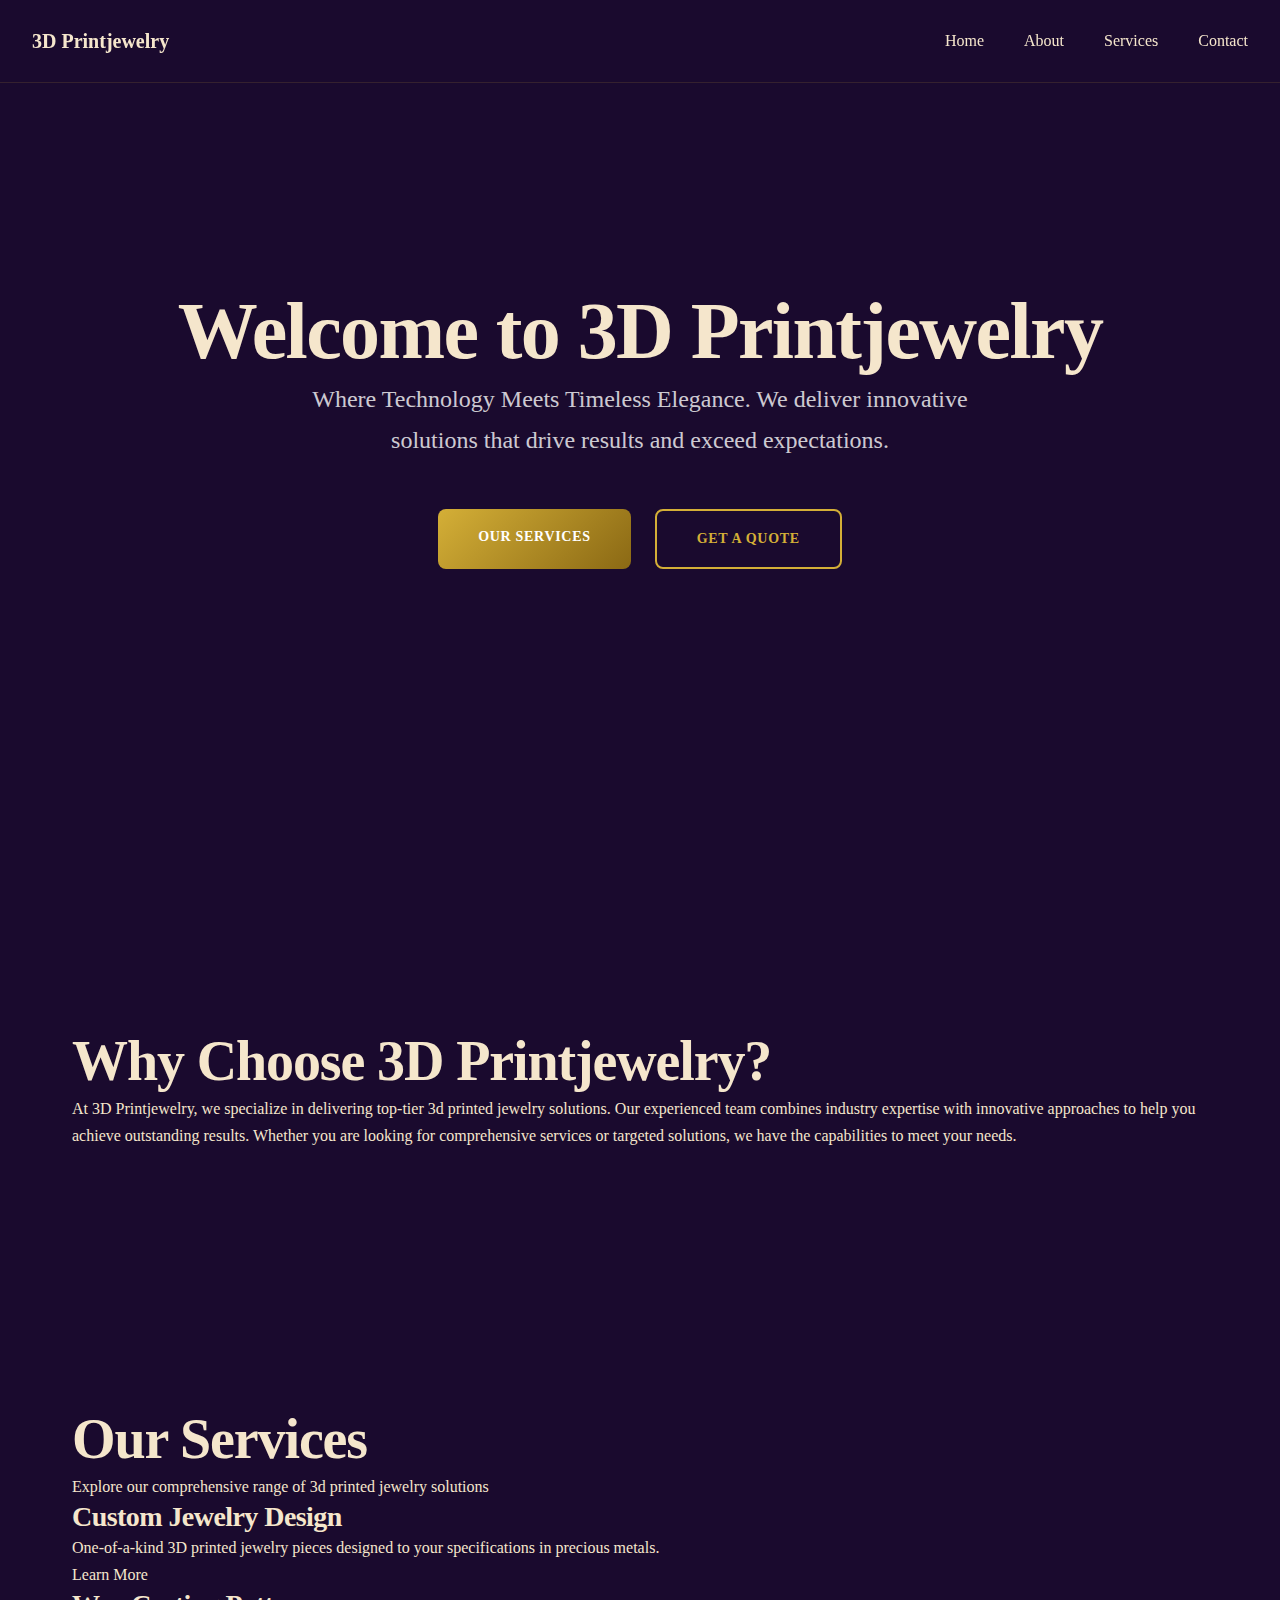
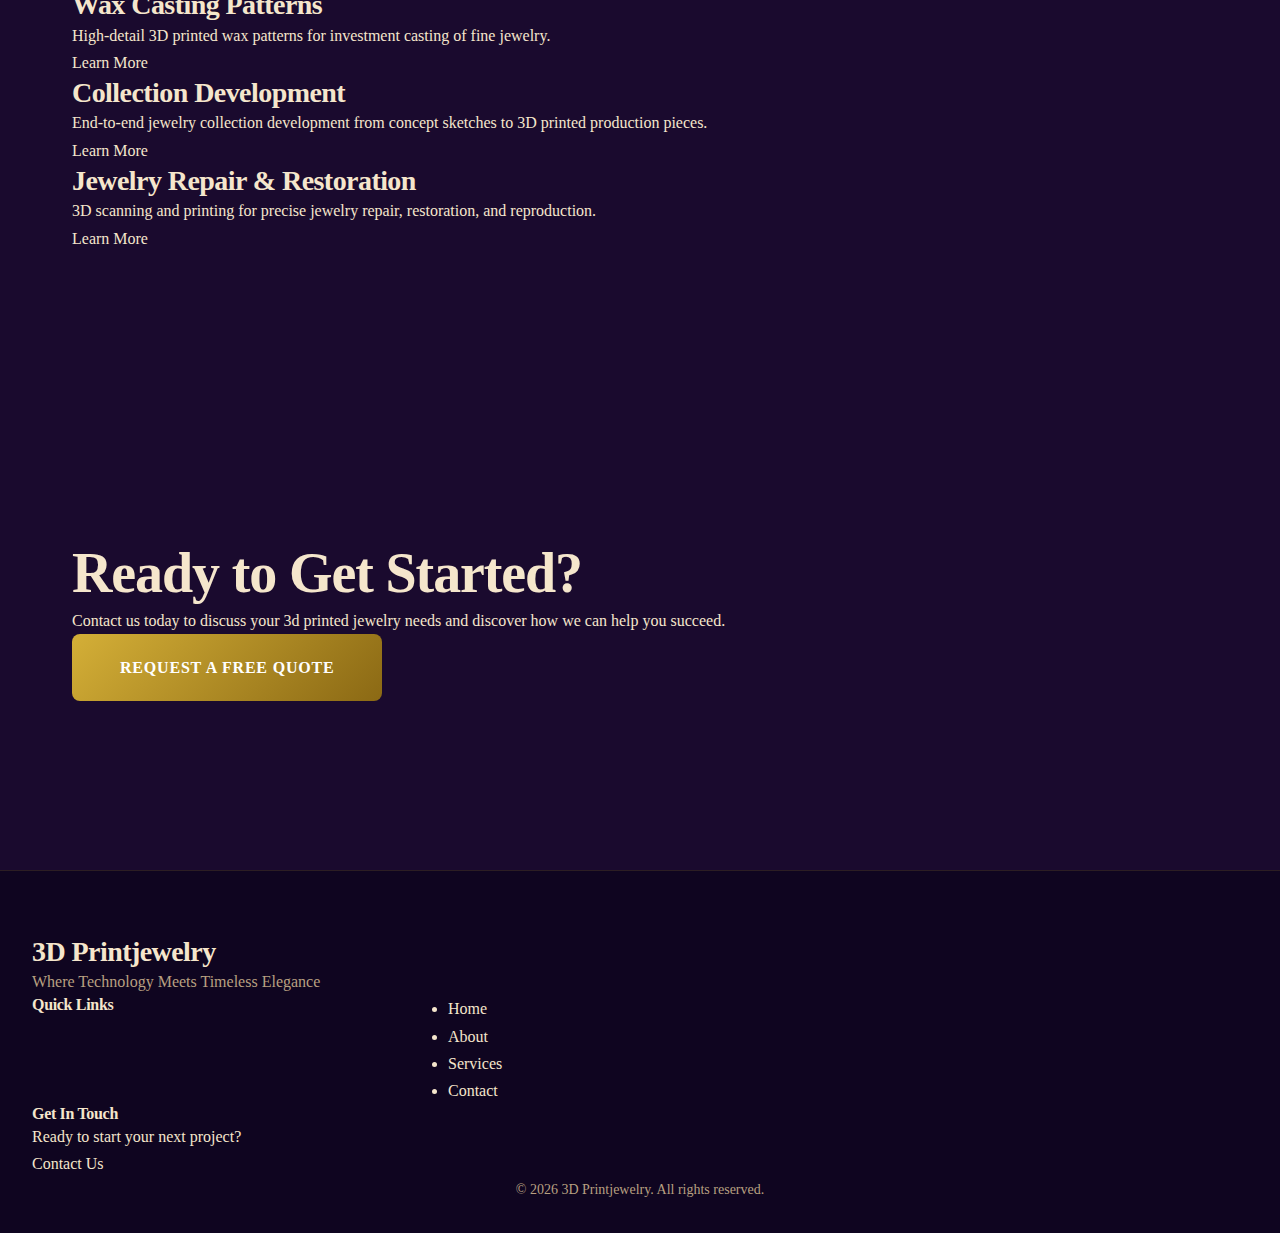
<file: index.html>
<!DOCTYPE html>
<html lang="en">
<head>
    <meta charset="UTF-8">
    <meta name="viewport" content="width=device-width, initial-scale=1.0">
    <meta name="description" content="3D Printjewelry - Where Technology Meets Timeless Elegance. Professional services and solutions for 3d printed jewelry. Contact us today for a free consultat...">
    <meta name="keywords" content="3d printed jewelry, 3dprintjewelry, printed, jewelry, professional services, quality, innovation">
    <meta property="og:title" content="3D Printjewelry | Where Technology Meets Timeless Elegance">
    <meta property="og:description" content="3D Printjewelry - Where Technology Meets Timeless Elegance. Professional services and solutions for 3d printed jewelry. Contact us today for a free consultat...">
    <meta property="og:type" content="website">
    <title>3D Printjewelry - Home</title>
    <link rel="preconnect" href="https://fonts.googleapis.com">
    <link rel="preconnect" href="https://fonts.gstatic.com" crossorigin>
    <link href="https://fonts.googleapis.com/css2?family=Montserrat:wght@300;400;500;600;700&family=Titillium+Web:wght@300;400;500;600;700&display=swap" rel="stylesheet">
    <link rel="stylesheet" href="css/style.css">
</head>
<body>
    <header class="site-header">
        <nav class="navbar">
            <div class="nav-container">
                <a href="index.html" class="nav-logo">3D Printjewelry</a>
                <button class="nav-toggle" aria-label="Toggle navigation" aria-expanded="false">
                    <span class="hamburger"></span>
                </button>
                <ul class="nav-menu">
            <li><a href="index.html" class="active">Home</a></li>
            <li><a href="about.html">About</a></li>
            <li><a href="services.html">Services</a></li>
            <li><a href="contact.html">Contact</a></li>
                </ul>
            </div>
        </nav>
    </header>

    <main>
        <section class="hero">
            <div class="hero-content">
                <h1>Welcome to 3D Printjewelry</h1>
                <p class="hero-subtitle">Where Technology Meets Timeless Elegance. We deliver innovative solutions that drive results and exceed expectations.</p>
                <div class="hero-actions">
                    <a href="services.html" class="btn btn-primary">Our Services</a>
                    <a href="contact.html" class="btn btn-secondary">Get a Quote</a>
                </div>
            </div>
        </section>

        <section class="intro-section">
            <div class="container">
                <h2>Why Choose 3D Printjewelry?</h2>
                <p class="intro-text">At 3D Printjewelry, we specialize in delivering top-tier 3d printed jewelry solutions. Our experienced team combines industry expertise with innovative approaches to help you achieve outstanding results. Whether you are looking for comprehensive services or targeted solutions, we have the capabilities to meet your needs.</p>
            </div>
        </section>

        <section class="services-overview">
            <div class="container">
                <h2>Our Services</h2>
                <p class="section-subtitle">Explore our comprehensive range of 3d printed jewelry solutions</p>
                <div class="services-grid">
                <div class="service-card">
                    <h3>Custom Jewelry Design</h3>
                    <p>One-of-a-kind 3D printed jewelry pieces designed to your specifications in precious metals.</p>
                    <a href="services.html" class="card-link">Learn More</a>
                </div>
                <div class="service-card">
                    <h3>Wax Casting Patterns</h3>
                    <p>High-detail 3D printed wax patterns for investment casting of fine jewelry.</p>
                    <a href="services.html" class="card-link">Learn More</a>
                </div>
                <div class="service-card">
                    <h3>Collection Development</h3>
                    <p>End-to-end jewelry collection development from concept sketches to 3D printed production pieces.</p>
                    <a href="services.html" class="card-link">Learn More</a>
                </div>
                <div class="service-card">
                    <h3>Jewelry Repair &amp; Restoration</h3>
                    <p>3D scanning and printing for precise jewelry repair, restoration, and reproduction.</p>
                    <a href="services.html" class="card-link">Learn More</a>
                </div>
                </div>
            </div>
        </section>

        <section class="cta-section">
            <div class="container">
                <h2>Ready to Get Started?</h2>
                <p>Contact us today to discuss your 3d printed jewelry needs and discover how we can help you succeed.</p>
                <a href="contact.html" class="btn btn-primary btn-large">Request a Free Quote</a>
            </div>
        </section>
    </main>

    <footer class="site-footer">
        <div class="footer-container">
            <div class="footer-content">
                <div class="footer-brand">
                    <h3>3D Printjewelry</h3>
                    <p>Where Technology Meets Timeless Elegance</p>
                </div>
                <div class="footer-links">
                    <h4>Quick Links</h4>
                    <ul>
                        <li><a href="index.html">Home</a></li>
                        <li><a href="about.html">About</a></li>
                        <li><a href="services.html">Services</a></li>
                        <li><a href="contact.html">Contact</a></li>
                    </ul>
                </div>
                <div class="footer-contact">
                    <h4>Get In Touch</h4>
                    <p>Ready to start your next project?</p>
                    <a href="contact.html" class="footer-cta">Contact Us</a>
                </div>
            </div>
            <div class="footer-bottom">
                <p>&copy; 2026 3D Printjewelry. All rights reserved.</p>
            </div>
        </div>
    </footer>
    <script src="js/main.js"></script>
</body>
</html>
</file>
<file: css/style.css>
/* ============================================
   3dprintjewelry.com - Luxury/Elegant Design
   Premium Generated Stylesheet
   ============================================ */

:root {
    --primary: #d4af37;
    --primary-dark: #b8942e;
    --secondary: #f5e6cc;
    --accent: #8b6914;
    --bg-dark: #1a0a2e;
    --bg-darker: #0f0520;
    --bg-card: #251540;
    --text: #f5e6cc;
    --text-dim: #b8a080;
    --border: rgba(212,175,55,0.15);
    --font-heading: 'Cinzel', serif;
    --font-body: 'Cormorant Garamond', serif;
    --radius: 8px;
    --transition: all 0.4s cubic-bezier(0.4,0,0.2,1);
    --transition-fast: all 0.2s ease;
}

.shimmer-overlay{position:fixed;top:0;left:0;width:100%;height:100%;background:linear-gradient(45deg,transparent 40%,rgba(212,175,55,0.03) 50%,transparent 60%);background-size:200% 200%;animation:shimmer 8s ease-in-out infinite;pointer-events:none;z-index:100;}@keyframes shimmer{0%,100%{background-position:200% 0}50%{background-position:-200% 0}}

*,*::before,*::after { margin:0;padding:0;box-sizing:border-box; }
html { scroll-behavior:smooth;font-size:16px; }

body {
    font-family: var(--font-body);
    color: var(--text);
    background-color: var(--bg-dark);
    line-height: 1.7;
    -webkit-font-smoothing: antialiased;
    overflow-x: hidden;
    position: relative;
}

h1,h2,h3,h4,h5,h6 {
    font-family: var(--font-heading);
    line-height: 1.2;
    font-weight: 700;
    color: var(--text);
    letter-spacing: -0.02em;
}
h1 { font-size: clamp(2.5rem,8vw,5rem); }
h2 { font-size: clamp(2rem,5vw,3.5rem); }
h3 { font-size: clamp(1.25rem,3vw,1.75rem); }
a { text-decoration:none;color:inherit; }
img { max-width:100%;display:block; }

/* Layout */
.container { max-width:1200px;margin:0 auto;padding:0 2rem; }
.container-wide { max-width:1400px;margin:0 auto;padding:0 2rem; }
section { padding:8rem 0; }
.section-header { margin-bottom:4rem; }
.section-header.center { text-align:center; }

.section-label {
    display:inline-block;
    font-size:0.75rem;font-weight:700;
    text-transform:uppercase;letter-spacing:0.2em;
    color:var(--primary);margin-bottom:1rem;
    position:relative;padding-left:2.5rem;
}
.section-label::before {
    content:'';position:absolute;left:0;top:50%;
    transform:translateY(-50%);width:2rem;height:2px;
    background:linear-gradient(90deg,var(--primary),var(--accent));
}

/* Header */
.site-header {
    position:fixed;top:0;left:0;right:0;z-index:1000;
    background:rgba(26,10,46,0.8);
    backdrop-filter:blur(20px);
    border-bottom:1px solid var(--border);
    transition: box-shadow 0.3s ease;
}
.site-header.scrolled { box-shadow:0 4px 30px rgba(0,0,0,0.15); }
.navbar { padding:1.5rem 0; }
.nav-container {
    max-width:1400px;margin:0 auto;padding:0 2rem;
    display:flex;justify-content:space-between;align-items:center;
}
.nav-logo {
    font-family:var(--font-heading);font-size:1.25rem;font-weight:700;
    display:flex;align-items:center;gap:0.35rem;
    transition:var(--transition-fast);
}
.nav-logo:hover { transform:translateY(-2px); }
.logo-bracket { color:var(--primary);font-size:1.5rem; }
.logo-text {
    background:linear-gradient(135deg,var(--primary),var(--accent));
    -webkit-background-clip:text;-webkit-text-fill-color:transparent;
    background-clip:text;
}
.logo-emoji { font-size:1.5rem;line-height:1; }
.nav-menu { display:flex;gap:2.5rem;list-style:none; }
.nav-link {
    position:relative;font-weight:500;text-transform:uppercase;
    font-size:0.875rem;letter-spacing:0.05em;
    transition:var(--transition-fast);
}
.nav-link::after {
    content:'';position:absolute;bottom:-4px;left:0;width:0;height:2px;
    background:linear-gradient(90deg,var(--primary),var(--accent));
    transition:var(--transition);
}
.nav-link:hover::after,.nav-link.active::after { width:100%; }
.nav-link:hover { color:var(--primary); }

.nav-toggle {
    display:none;flex-direction:column;gap:5px;
    background:none;border:none;cursor:pointer;padding:0.5rem;
}
.hamburger {
    width:25px;height:2px;background:var(--primary);
    transition:var(--transition);display:block;
    position:relative;
}
.hamburger::before,.hamburger::after {
    content:'';position:absolute;width:25px;height:2px;
    background:var(--primary);transition:var(--transition);
}
.hamburger::before { top:-7px; }
.hamburger::after { top:7px; }
.nav-toggle.active .hamburger { background:transparent; }
.nav-toggle.active .hamburger::before { transform:rotate(45deg);top:0; }
.nav-toggle.active .hamburger::after { transform:rotate(-45deg);top:0; }

/* Hero */
.hero {
    position:relative;min-height:100vh;
    display:flex;align-items:center;justify-content:center;
    overflow:hidden;padding-top:80px;
}
.hero-background {
    position:absolute;top:0;left:0;width:100%;height:100%;z-index:0;
}
.hero-background img {
    width:100%;height:100%;object-fit:cover;filter:brightness(0.3);
}
.hero-overlay {
    position:absolute;top:0;left:0;width:100%;height:100%;
    background:linear-gradient(135deg, rgba(26,10,46,0.92), rgba(139,105,20,0.15));
}
.hero-content {
    position:relative;z-index:2;max-width:1400px;
    margin:0 auto;padding:0 2rem;text-align:center;
}
.hero-badge {
    display:inline-block;padding:0.5rem 1.5rem;
    border:1px solid var(--primary);border-radius:50px;
    font-size:0.75rem;font-weight:600;letter-spacing:0.15em;
    text-transform:uppercase;color:var(--primary);
    margin-bottom:2rem;animation:fadeInDown 0.8s ease-out;
}
.hero-title { margin-bottom:1.5rem;color:#fff;animation:fadeInUp 0.8s ease-out 0.2s both; }
.title-line { display:block;line-height:1; }
.title-line.highlight {
    background:linear-gradient(135deg,var(--primary),var(--accent));
    -webkit-background-clip:text;-webkit-text-fill-color:transparent;
    background-clip:text;
}
.hero-subtitle {
    font-size:clamp(1.125rem,2vw,1.5rem);
    max-width:700px;margin:0 auto 3rem;color:rgba(255,255,255,0.8);
    animation:fadeInUp 0.8s ease-out 0.4s both;
}
.hero-actions {
    display:flex;gap:1.5rem;justify-content:center;flex-wrap:wrap;
    animation:fadeInUp 0.8s ease-out 0.6s both;
}
.hero-stats {
    display:flex;gap:4rem;justify-content:center;margin-top:4rem;
    animation:fadeInUp 0.8s ease-out 0.8s both;
}
.stat-item { text-align:center; }
.stat-number {
    font-family:var(--font-heading);font-size:2.5rem;font-weight:900;
    background:linear-gradient(135deg,var(--primary),#fff);
    -webkit-background-clip:text;-webkit-text-fill-color:transparent;
    background-clip:text;line-height:1;margin-bottom:0.5rem;
}
.stat-label {
    font-size:0.875rem;text-transform:uppercase;
    letter-spacing:0.1em;color:rgba(255,255,255,0.6);
}
.scroll-indicator {
    position:absolute;bottom:3rem;left:50%;transform:translateX(-50%);
    display:flex;flex-direction:column;align-items:center;gap:0.5rem;
    font-size:0.75rem;letter-spacing:0.15em;color:rgba(255,255,255,0.5);
    animation:fadeInUp 0.8s ease-out 1s both;
}
.scroll-line {
    width:1px;height:40px;
    background:linear-gradient(180deg,transparent,var(--primary));
    animation:scrollLine 2s ease-in-out infinite;
}

/* Buttons */
.btn {
    display:inline-block;padding:1rem 2.5rem;
    font-family:var(--font-heading);font-weight:600;font-size:0.875rem;
    text-transform:uppercase;letter-spacing:0.05em;
    border-radius:var(--radius);transition:var(--transition);
    cursor:pointer;position:relative;overflow:hidden;border:none;
}
.btn::before {
    content:'';position:absolute;top:0;left:-100%;width:100%;height:100%;
    background:linear-gradient(90deg,transparent,rgba(255,255,255,0.2),transparent);
    transition:left 0.5s;
}
.btn:hover::before { left:100%; }
.btn-primary {
    background:linear-gradient(135deg,var(--primary),var(--accent));
    color:#fff;
}
.btn-primary:hover {
    transform:translateY(-2px);
    box-shadow:0 10px 30px rgba(212,175,55,0.3);
}
.btn-secondary {
    background:transparent;border:2px solid var(--primary);color:var(--primary);
}
.btn-secondary:hover {
    background:var(--primary);color:#1a0a2e;transform:translateY(-2px);
}
.btn-outline {
    background:transparent;border:2px solid var(--text);color:var(--text);
    padding:0.875rem 2rem;
}
.btn-outline:hover { background:var(--text);color:var(--bg-dark); }
.btn-large { padding:1.25rem 3rem;font-size:1rem; }
.btn-submit { width:100%;text-align:center; }

/* Process Section */
.process-section { background:#0f0520; }
.process-grid {
    display:grid;grid-template-columns:repeat(auto-fit,minmax(300px,1fr));gap:3rem;
}
.process-card {
    position:relative;background:#251540;
    border:1px solid var(--border);border-radius:var(--radius);
    padding:2rem;transition:var(--transition);
}
.process-card:hover {
    transform:translateY(-10px);border-color:var(--primary);
    box-shadow:0 20px 40px rgba(212,175,55,0.1);
}
.card-number {
    font-family:var(--font-heading);font-size:4rem;font-weight:900;
    line-height:1;
    background:linear-gradient(135deg,var(--primary),var(--accent));
    -webkit-background-clip:text;-webkit-text-fill-color:transparent;
    background-clip:text;opacity:0.15;position:absolute;top:1rem;right:1.5rem;
}
.card-image {
    width:100%;height:200px;border-radius:calc(var(--radius) - 4px);
    overflow:hidden;margin-bottom:1.5rem;
}
.card-image img {
    width:100%;height:100%;object-fit:cover;transition:var(--transition);
}
.process-card:hover .card-image img { transform:scale(1.1); }
.process-card h3 { margin-bottom:1rem; }
.process-card p { color:var(--text-dim);line-height:1.7; }

/* Materials Section */
.materials-section {
    background:linear-gradient(135deg,#1a0a2e,#0f0520);
}
.materials-content {
    display:grid;grid-template-columns:1fr 1fr;gap:4rem;align-items:center;
}
.materials-info h2 { margin-bottom:1.5rem; }
.materials-info p { color:var(--text-dim);margin-bottom:2rem;line-height:1.8; }
.materials-list { list-style:none;margin-bottom:2.5rem; }
.materials-list li {
    padding:0.75rem 0;font-size:1.125rem;
    display:flex;align-items:center;gap:1rem;
    border-bottom:1px solid var(--border);
}
.material-icon { color:var(--primary);font-size:0.5rem; }
.materials-visual { position:relative; }
.materials-visual img {
    width:100%;border-radius:var(--radius);
    box-shadow:0 20px 60px rgba(0,0,0,0.3);
}
.visual-accent {
    position:absolute;top:-2rem;right:-2rem;width:200px;height:200px;
    background:linear-gradient(135deg,var(--primary),var(--accent));
    opacity:0.1;border-radius:50%;filter:blur(60px);z-index:-1;
}

/* Industries Section */
.industries-grid {
    display:grid;grid-template-columns:repeat(auto-fit,minmax(250px,1fr));gap:2rem;
}
.industry-card {
    background:#251540;border:1px solid var(--border);
    border-radius:var(--radius);padding:2.5rem 2rem;text-align:center;
    transition:var(--transition);
}
.industry-card:hover {
    transform:translateY(-5px);border-color:var(--primary);
}
.industry-icon {
    font-size:3rem;margin-bottom:1.5rem;display:inline-block;
    background:linear-gradient(135deg,var(--primary),var(--accent));
    -webkit-background-clip:text;-webkit-text-fill-color:transparent;
    background-clip:text;
}
.industry-card h3 { margin-bottom:1rem;font-size:1.5rem; }
.industry-card p { color:var(--text-dim);line-height:1.7; }

/* CTA Section */
.cta-section { position:relative;padding:10rem 0;overflow:hidden; }
.cta-background {
    position:absolute;top:0;left:0;width:100%;height:100%;z-index:0;
}
.cta-background img {
    width:100%;height:100%;object-fit:cover;filter:brightness(0.2);
}
.cta-background::after {
    content:'';position:absolute;top:0;left:0;width:100%;height:100%;
    background:linear-gradient(135deg, rgba(212,175,55,0.3), rgba(26,10,46,0.8));
}
.cta-content {
    position:relative;z-index:2;text-align:center;max-width:800px;margin:0 auto;
}
.cta-content h2 {
    font-size:clamp(2.5rem,5vw,4rem);margin-bottom:1.5rem;color:#fff;
}
.cta-content p { font-size:1.25rem;color:rgba(255,255,255,0.8);margin-bottom:3rem; }

/* Page Hero (secondary pages) */
.page-hero {
    position:relative;padding:10rem 0 6rem;overflow:hidden;
    display:flex;align-items:center;justify-content:center;
}
.page-hero-bg {
    position:absolute;top:0;left:0;width:100%;height:100%;z-index:0;
}
.page-hero-bg img {
    width:100%;height:100%;object-fit:cover;filter:brightness(0.3);
}
.page-hero-overlay {
    position:absolute;top:0;left:0;width:100%;height:100%;
    background:linear-gradient(135deg, rgba(26,10,46,0.92), rgba(139,105,20,0.15));
}
.page-hero-content {
    position:relative;z-index:2;text-align:center;max-width:800px;
    margin:0 auto;padding:0 2rem;
}
.page-hero-content h1 { color:#fff;margin-bottom:1rem; }
.page-hero-subtitle { font-size:1.25rem;color:rgba(255,255,255,0.8); }

/* About Page */
.story-section { padding:8rem 0; }
.story-grid {
    display:grid;grid-template-columns:1fr 1fr;gap:4rem;align-items:center;
}
.story-image img {
    width:100%;border-radius:var(--radius);
    box-shadow:0 20px 60px rgba(0,0,0,0.15);
}
.story-content { }
.story-content h2 { margin-bottom:1.5rem; }
.story-content p { color:var(--text-dim);margin-bottom:1.5rem;line-height:1.8; }

.mission-section { background:#0f0520;padding:8rem 0; }
.mission-grid {
    display:grid;grid-template-columns:1fr 1fr;gap:3rem;
}
.mission-card {
    background:#251540;border:1px solid var(--border);
    border-radius:var(--radius);padding:3rem;
}
.mission-card h3 { margin-bottom:1.5rem;color:var(--primary); }
.mission-card p { color:var(--text-dim);line-height:1.8; }

.values-section { padding:8rem 0; }
.values-grid {
    display:grid;grid-template-columns:repeat(auto-fit,minmax(250px,1fr));gap:2rem;
}
.value-card {
    background:#251540;border:1px solid var(--border);
    border-radius:var(--radius);padding:2.5rem 2rem;text-align:center;
    transition:var(--transition);
}
.value-card:hover { transform:translateY(-5px);border-color:var(--primary); }
.value-icon {
    font-size:2.5rem;margin-bottom:1rem;
    background:linear-gradient(135deg,var(--primary),var(--accent));
    -webkit-background-clip:text;-webkit-text-fill-color:transparent;
    background-clip:text;
}
.value-card h3 { margin-bottom:1rem; }
.value-card p { color:var(--text-dim);line-height:1.7; }

.stats-section {
    background:#0f0520;padding:6rem 0;
}
.stats-bar {
    display:grid;grid-template-columns:repeat(4,1fr);gap:2rem;text-align:center;
}

/* Services Page */
.services-detail-section { padding:8rem 0; }
.services-detail-grid { display:grid;gap:3rem; }
.service-detail-card {
    display:grid;grid-template-columns:1fr 2fr;gap:2rem;
    background:#251540;border:1px solid var(--border);
    border-radius:var(--radius);overflow:hidden;
    transition:var(--transition);
}
.service-detail-card:hover { transform:translateY(-5px);border-color:var(--primary); }
.service-detail-image { height:100%;min-height:250px; }
.service-detail-image img { width:100%;height:100%;object-fit:cover; }
.service-detail-content { padding:2.5rem; }
.service-detail-content h3 { margin-bottom:1rem;color:var(--primary); }
.service-detail-content p { color:var(--text-dim);line-height:1.8; }

.timeline-section { background:#0f0520;padding:8rem 0; }
.timeline { position:relative;max-width:700px;margin:0 auto; }
.timeline-line {
    position:absolute;left:30px;top:0;bottom:0;width:2px;
    background:linear-gradient(180deg,var(--primary),var(--accent));
}
.timeline-step {
    display:flex;gap:2rem;margin-bottom:3rem;position:relative;
}
.timeline-number {
    width:60px;height:60px;border-radius:50%;flex-shrink:0;
    background:linear-gradient(135deg,var(--primary),var(--accent));
    color:#fff;display:flex;align-items:center;justify-content:center;
    font-family:var(--font-heading);font-weight:700;font-size:1.25rem;
    z-index:1;
}
.timeline-content {
    background:#251540;border:1px solid var(--border);
    border-radius:var(--radius);padding:2rem;flex:1;
}
.timeline-content h3 { margin-bottom:0.75rem; }
.timeline-content p { color:var(--text-dim);line-height:1.7; }

/* Contact Page */
.contact-section { padding:8rem 0; }
.contact-grid {
    display:grid;grid-template-columns:1fr 1fr;gap:4rem;align-items:start;
}
.contact-info h2 { margin-bottom:1.5rem; }
.contact-info > p { color:var(--text-dim);line-height:1.8;margin-bottom:2rem; }
.contact-cards { display:grid;gap:1.5rem; }
.contact-card {
    background:#251540;border:1px solid var(--border);
    border-radius:var(--radius);padding:1.5rem;
    display:flex;gap:1rem;align-items:flex-start;
}
.contact-card-icon {
    font-size:1.5rem;flex-shrink:0;
    background:linear-gradient(135deg,var(--primary),var(--accent));
    -webkit-background-clip:text;-webkit-text-fill-color:transparent;
    background-clip:text;
}
.contact-card h4 { margin-bottom:0.25rem;font-size:1rem; }
.contact-card p { color:var(--text-dim);font-size:0.9375rem; }

.contact-form-wrapper {
    background:#251540;border:1px solid var(--border);
    border-radius:var(--radius);padding:2.5rem;
    box-shadow:0 20px 60px rgba(0,0,0,0.1);
}
.contact-form-wrapper h2 { margin-bottom:2rem; }
.form-group { margin-bottom:1.25rem; }
.form-group label {
    display:block;margin-bottom:0.4rem;font-weight:600;
    color:var(--text);font-size:0.95rem;
}
.required { color:#e74c3c; }
.form-group input[type="text"],
.form-group input[type="email"],
.form-group input[type="tel"],
.form-group textarea {
    width:100%;padding:0.875rem 1rem;
    border:2px solid var(--border);border-radius:var(--radius);
    font-family:var(--font-body);font-size:1rem;
    color:var(--text);background:#251540;
    transition:var(--transition);
}
.form-group input:focus,
.form-group textarea:focus {
    outline:none;border-color:var(--primary);
    box-shadow:0 0 0 3px rgba(212,175,55,0.15);
}
.form-group input.error,
.form-group textarea.error { border-color:#e74c3c; }
.form-error { color:#e74c3c;font-size:0.85rem;margin-top:0.25rem;min-height:1.2em; }
.form-group input[type="file"] { font-family:var(--font-body);font-size:0.95rem;padding:0.5rem 0;border:none;background:none; }

/* Footer */
.site-footer {
    background:#0f0520;
    border-top:1px solid var(--border);padding:4rem 0 2rem;
    
}
.footer-container { max-width:1400px;margin:0 auto;padding:0 2rem; }
.footer-main {
    display:grid;grid-template-columns:2fr 3fr;gap:4rem;
    margin-bottom:3rem;padding-bottom:3rem;
    border-bottom:1px solid var(--border);
}
.footer-brand { }
.footer-logo {
    font-family:var(--font-heading);font-size:1.25rem;
    font-weight:700;margin-bottom:1rem;
    
}
.footer-brand p { color:var(--text-dim); }
.footer-links {
    display:grid;grid-template-columns:repeat(3,1fr);gap:2rem;
}
.footer-column h4 {
    font-size:0.875rem;text-transform:uppercase;letter-spacing:0.1em;
    margin-bottom:1.5rem;color:var(--primary);
}
.footer-column ul { list-style:none; }
.footer-column li { margin-bottom:0.75rem; }
.footer-column a {
    color:var(--text-dim);
    transition:var(--transition-fast);font-size:0.9375rem;
}
.footer-column a:hover { color:var(--primary);padding-left:5px; }
.footer-bottom {
    text-align:center;
    color:var(--text-dim);
    font-size:0.875rem;
}

/* Scroll Animation */
.animate-in {
    opacity:0;transform:translateY(30px);transition:opacity 0.6s ease,transform 0.6s ease;
}
.animate-in.visible { opacity:1;transform:translateY(0); }

/* Keyframes */
@keyframes fadeInDown {
    from { opacity:0;transform:translateY(-20px); }
    to { opacity:1;transform:translateY(0); }
}
@keyframes fadeInUp {
    from { opacity:0;transform:translateY(20px); }
    to { opacity:1;transform:translateY(0); }
}
@keyframes scrollLine {
    0%,100% { transform:scaleY(1); }
    50% { transform:scaleY(1.5); }
}

/* Responsive */
@media(max-width:968px) {
    .nav-menu {
        position:fixed;top:80px;right:-100%;width:300px;
        height:calc(100vh - 80px);background:#251540;
        flex-direction:column;padding:2rem;gap:1.5rem;
        border-left:1px solid var(--border);transition:var(--transition);
        z-index:1000;
    }
    .nav-menu.active { right:0; }
    .nav-toggle { display:flex; }
    .hero-stats { gap:2rem; }
    .materials-content { grid-template-columns:1fr; }
    .story-grid { grid-template-columns:1fr; }
    .mission-grid { grid-template-columns:1fr; }
    .contact-grid { grid-template-columns:1fr; }
    .service-detail-card { grid-template-columns:1fr; }
    .service-detail-image { min-height:200px; }
    .footer-main { grid-template-columns:1fr; }
    .footer-links { grid-template-columns:repeat(2,1fr); }
    .stats-bar { grid-template-columns:repeat(2,1fr); }
}
@media(max-width:640px) {
    section { padding:5rem 0; }
    .hero { min-height:90vh; }
    .hero-stats { flex-direction:column;gap:1.5rem; }
    .process-grid { grid-template-columns:1fr; }
    .industries-grid { grid-template-columns:1fr; }
    .values-grid { grid-template-columns:1fr; }
    .footer-links { grid-template-columns:1fr; }
    .cta-section { padding:6rem 0; }
    .stats-bar { grid-template-columns:1fr; }
    .page-hero { padding:8rem 0 4rem; }
    .timeline-step { flex-direction:column;align-items:flex-start; }
    .timeline-line { display:none; }
}
</file>
